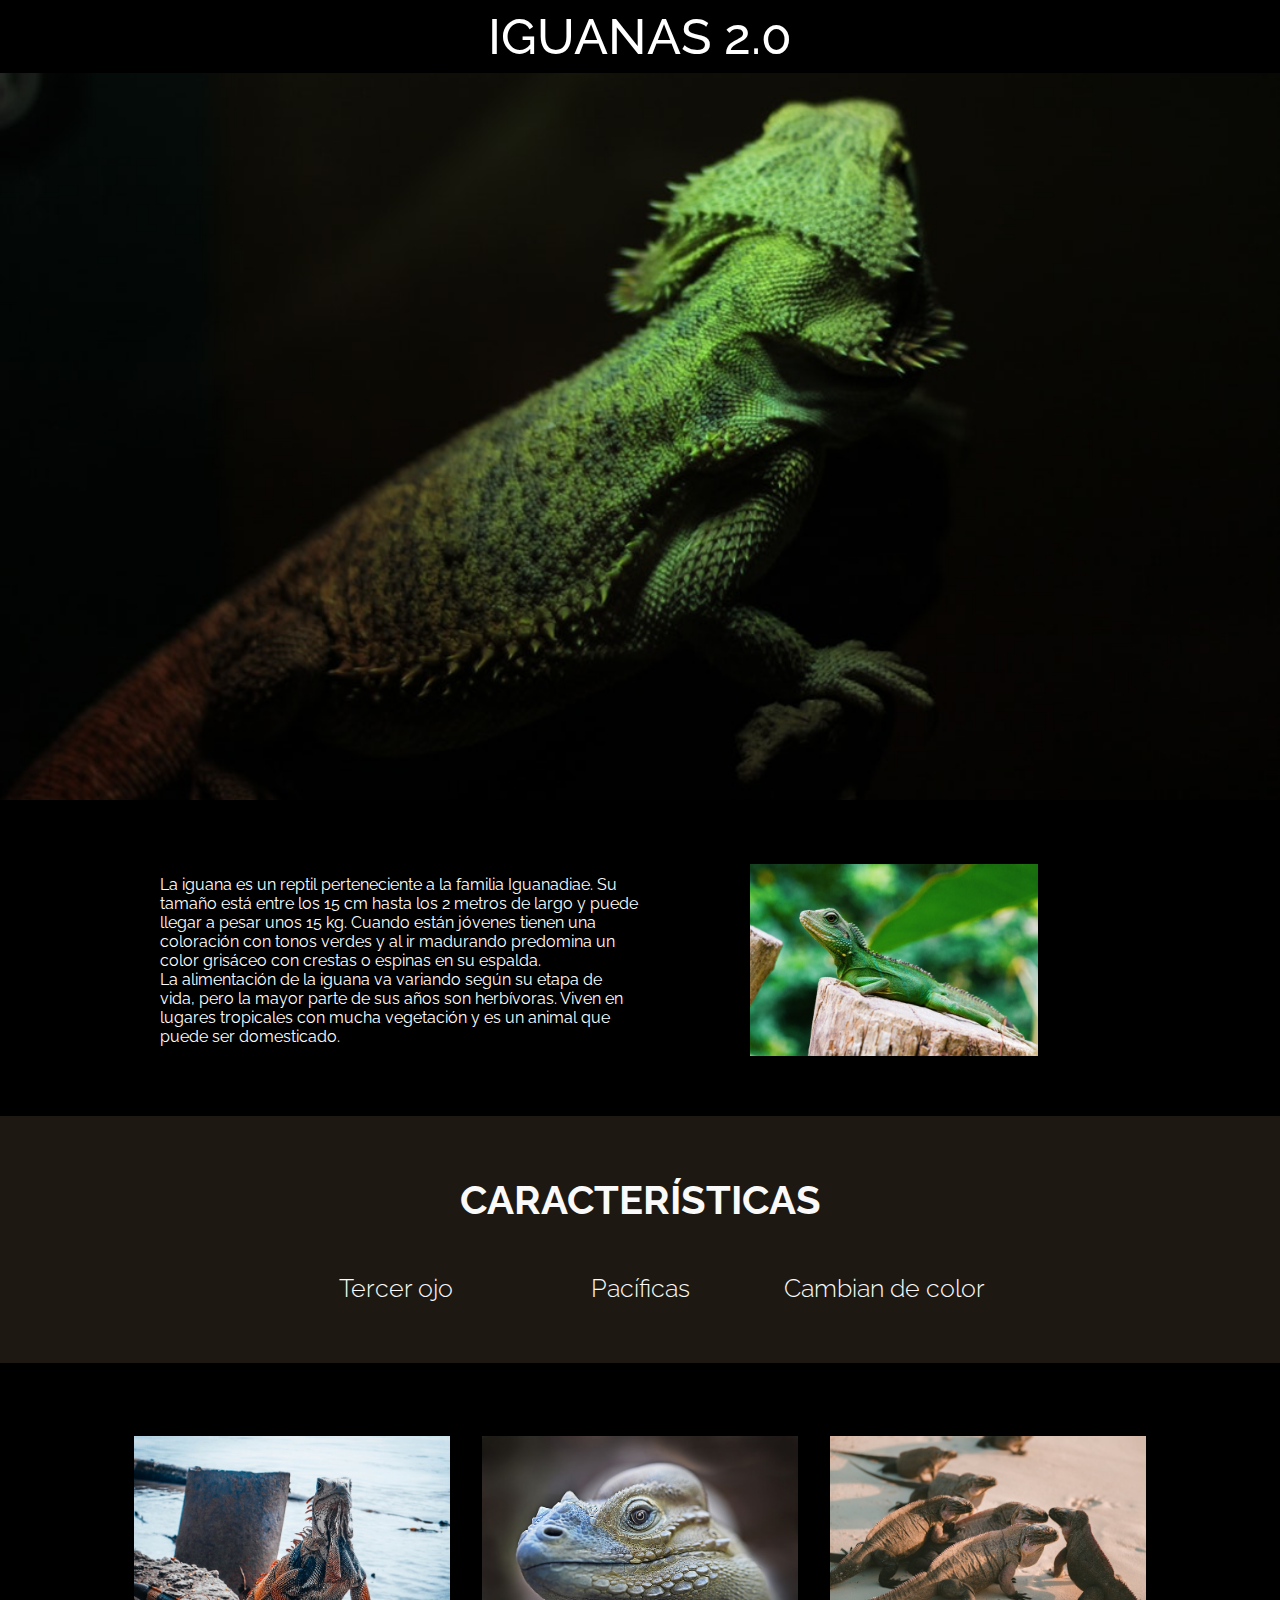
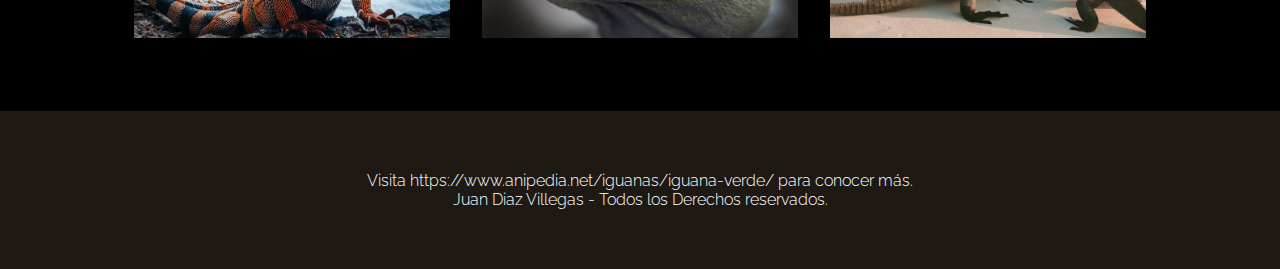
<file: index.html>
<!DOCTYPE html>
<html lang="en">
<head>
    <meta charset="UTF-8">
    <meta http-equiv="X-UA-Compatible" content="IE=edge">
    <meta name="viewport" content="width=device-width, initial-scale=1.0">
    <meta name="description" content="iguanas, dragon komodo, naturaleza">
    <meta author="author" name="author">
    <!-- google fonts -->
    <link href="https://fonts.googleapis.com/css2?family=Raleway:wght@300;500&display=swap" rel="stylesheet">
    <!-- fontawesome -->
    <link rel="stylesheet" href="https://cdnjs.cloudflare.com/ajax/libs/font-awesome/6.1.1/css/all.min.css" integrity="sha512-KfkfwYDsLkIlwQp6LFnl8zNdLGxu9YAA1QvwINks4PhcElQSvqcyVLLD9aMhXd13uQjoXtEKNosOWaZqXgel0g==" crossorigin="anonymous" referrerpolicy="no-referrer" />
    <!-- hoja de estilos -->
    <link rel="stylesheet" href="./assets/css/style.css">
    <title>IGUANA</title>
</head>
<body>
    <!-- cabecera -->
    <header>
        <h1>IGUANAS 2.0</h1>
        <section class="header-iguana">
            <img src="./assets/img/bg-header.jpg" alt="bg-header">
        </section>
    </header>
    
    <!-- descripcion -->
    <section class="desc-section">
        <div class="centrado">
            <div class="desc-section-texto">
                <p>
                    La iguana es un reptil perteneciente a la familia Iguanadiae. Su tamaño está entre los 15 cm hasta los 2 metros de largo y puede llegar a pesar unos 15 kg. Cuando están jóvenes tienen una coloración con tonos verdes y al ir madurando predomina un color grisáceo con crestas o espinas en su espalda.
                </p>
                <p>
                    La alimentación de la iguana va variando según su etapa de vida, pero la mayor parte de sus años son herbívoras. Viven en lugares tropicales con mucha vegetación y es un animal que puede ser domesticado.
                </p>

            </div>
            <img class="desc-section-imagen" src="./assets/img/iguana-1.jpg" alt="iguana-1" >
        </div>

    </section>

    <!-- iconos -->
    <section class="icons-section">
        <div class="centrado">
            <h2>CARACTERÍSTICAS</h2>
            <article>
                <p>
                    <i class="fa-solid fa-eye fa-2x"></i>
                </p>
                <p>Tercer ojo</p>
            </article>
            <article>
                <p>
                    <i class="fa-brands fa-angellist fa-2x"></i>
                </p>
                <p>Pacíficas</p>
            </article>
            <article>
                <p>
                    <i class="fa-solid fa-paintbrush fa-2x"></i>
                </p>
                <p>Cambian de color</p>
            </article>
        </div>
    </section>
 <!-- prueba tres -->
    <section class="gallery">
        <!-- article>img -->
        <article><img src="./assets/img/iguana-2.jpg" alt="iguana-2"></article>
        <article><img src="./assets/img/iguana-3.jpg" alt="iguana-3"></article>
        <article><img src="./assets/img/iguana-4.jpg" alt="iguana-4"></article>
    </section>

    <!-- footer prueba -->
    <footer>
        <p>Visita https://www.anipedia.net/iguanas/iguana-verde/ para conocer más.</p>
        <p>Juan Diaz Villegas - Todos los Derechos reservados.</p>
    </footer>
    
</body>
</html>
</file>
<file: assets/css/style.css>
/* selector universal o todos */
* {
    margin: 0;
    padding: 0;
    border:0;
}

body{
    font-family: 'Raleway', sans-serif;
    background-color: #000000;
    /* color: #ffffff; */
}
/* ctrl + } para comentar rapidamente */
h1, h2, p{
    color:#ffffff;
}

header h1{
    text-align:center;
    font-size:50px;
    font-weight: 500;
    padding:7px 0px;
}

.header-iguana img{
    width:100%;
}

.desc-section{
    padding:60px 0px;
}

.centrado{
    margin:0 auto;
    width:75%;
}

.desc-section-texto, .desc-section-imagen{
    display: inline-block;
    vertical-align: middle;
}

.desc-section-texto{
    width:50%;
}

.desc-section-imagen{
    width:30%;
    padding-left: 106px;
}

.icons-section{
    padding:60px 0px;
    text-align: center;
    font-weight: 300;

    background: #1E1A13 0% 0% no-repeat padding-box;
    opacity: 0.98;
}

.centrado article{
    display: inline-block;
    margin: 0 auto;
    width: 25%;

    font-size: 25px;
}

.centrado h2{
    margin-bottom: 50px;

    font-size: 40px;
}

.gallery{
    display:flex;
    justify-content: center;
}

.gallery article{
    width: 316px;
    height: 202px;
    margin: 4.563rem 1rem;
}

.gallery article img{
    width: 100%;
    height: 100%;
    object-fit: cover;
}

footer{
    background-color: #1E1A13;
    padding: 60px 0px;
    text-align: center;
    font-weight: 300;
}
</file>
